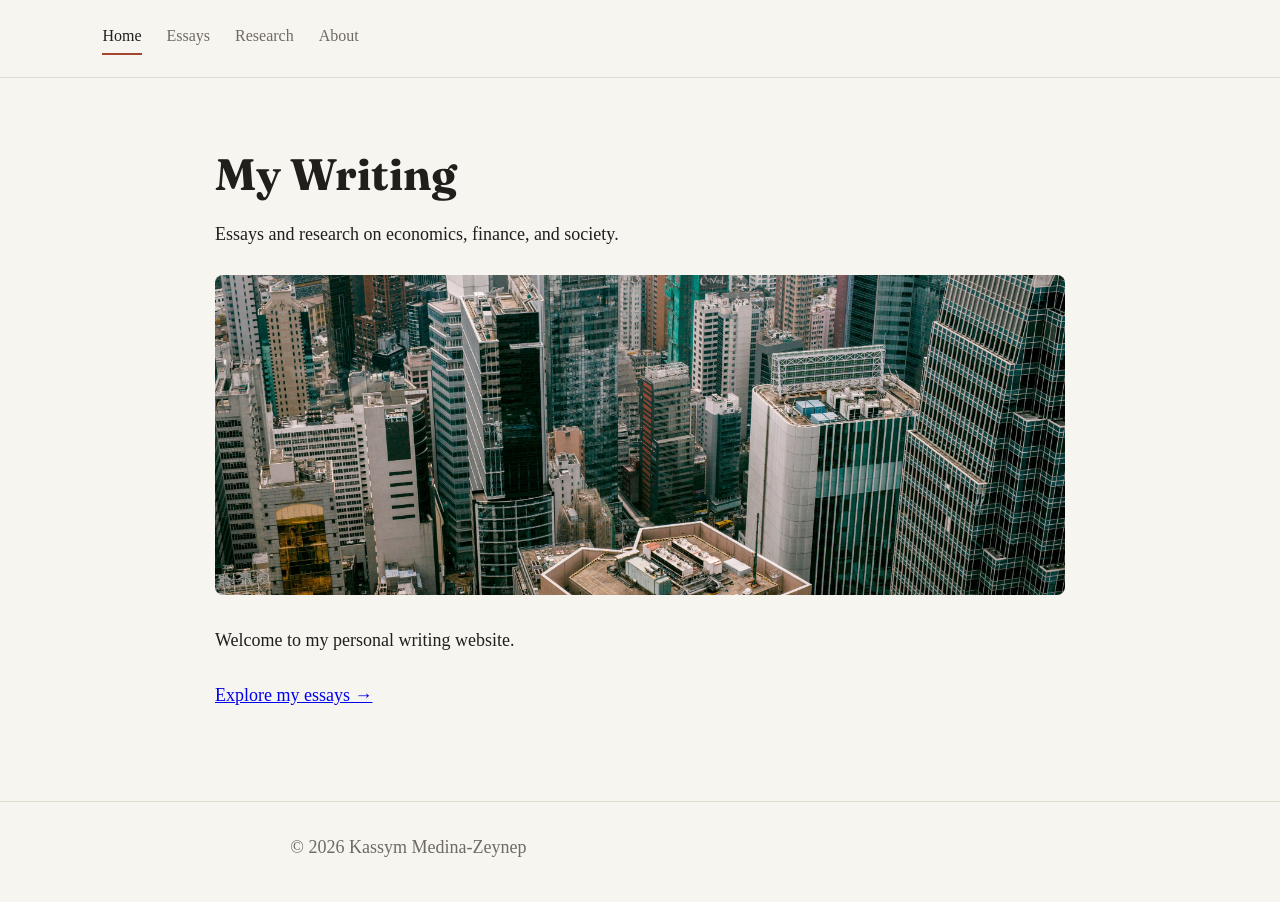
<file: index.html>
<!DOCTYPE html>
<html lang="en">

<head>
    <meta charset="UTF-8">
    <meta name="viewport" content="width=device-width, initial-scale=1.0">

    <title>My Writing</title>
<link rel="preconnect" href="https://fonts.googleapis.com">
<link rel="preconnect" href="https://fonts.gstatic.com" crossorigin>
<link href="https://fonts.googleapis.com/css2?family=Fraunces:opsz,wght@9..144,400;9..144,600&display=swap" rel="stylesheet">
<link rel="stylesheet" href="style.css">
    <link rel="stylesheet" href="style.css">
</head>

<body>

    <nav>
        <a href="index.html" class="active">Home</a>
        <a href="essays.html">Essays</a>
        <a href="research.html">Research</a>
        <a href="about.html">About</a>
    </nav>

   <main>

    <h1>My Writing</h1>

    <p class="lede">
        Essays and research on economics, finance, and society.
    </p>

    <img src="images/hero.jpg" alt="" class="hero-image">

    <p>
        Welcome to my personal writing website.
    </p>

    <a href="essays.html">Explore my essays →</a>

</main>

        <footer>
        <p>© 2026 Kassym Medina-Zeynep</p>
    </footer>

</body>
</html>
</file>
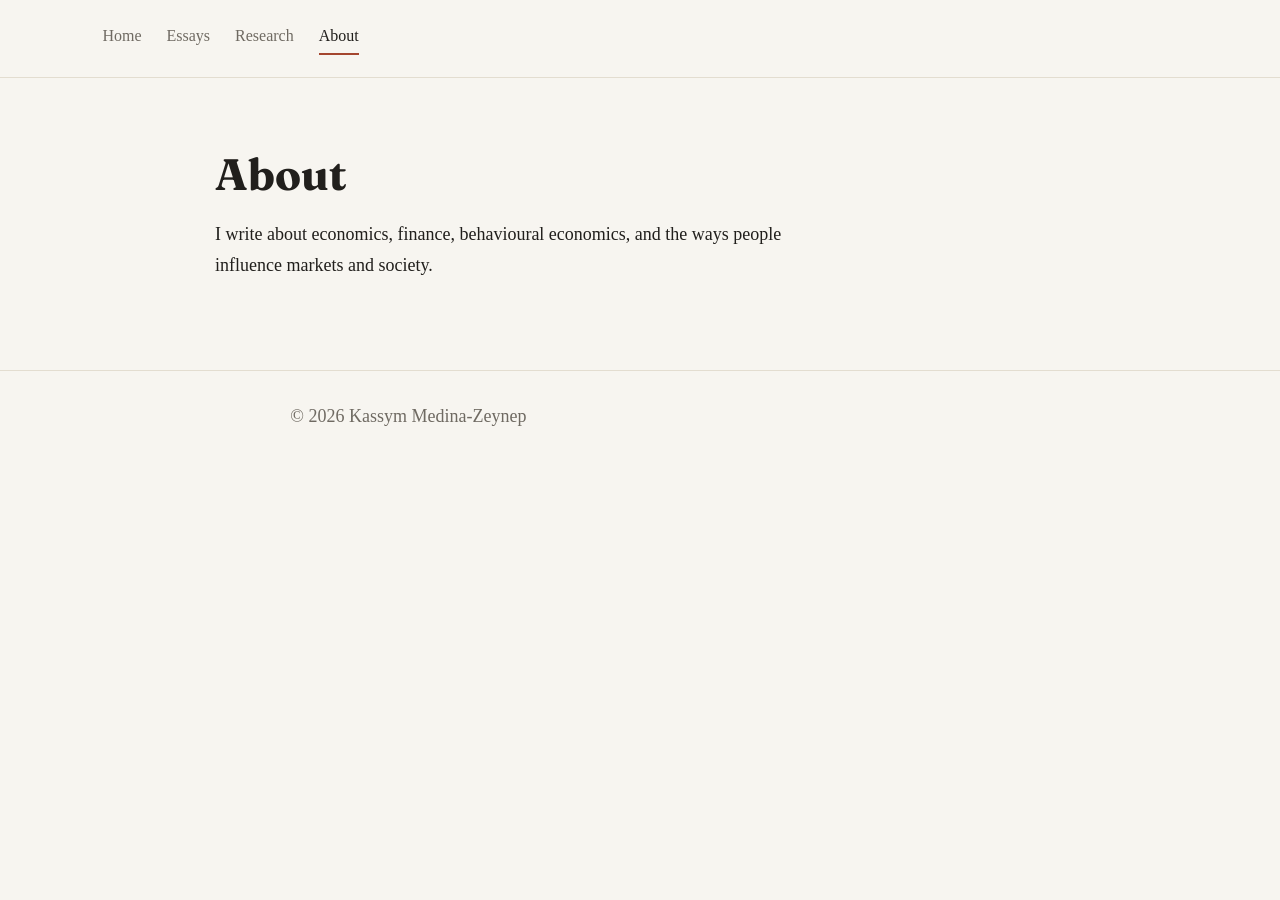
<file: about.html>
<!DOCTYPE html>
<html lang="en">

<head>
    <meta charset="UTF-8">
    <meta name="viewport" content="width=device-width, initial-scale=1.0">
    <title>About</title>
    <link rel="preconnect" href="https://fonts.googleapis.com">
<link rel="preconnect" href="https://fonts.gstatic.com" crossorigin>
<link href="https://fonts.googleapis.com/css2?family=Fraunces:opsz,wght@9..144,400;9..144,600&display=swap" rel="stylesheet">
<link rel="stylesheet" href="style.css">
    <link rel="stylesheet" href="style.css">
</head>

<body>

    <nav>
        <a href="index.html">Home</a>
        <a href="essays.html">Essays</a>
        <a href="research.html">Research</a>
        <a href="about.html" class="active">About</a>
    </nav>

    <main>

        <h1>About</h1>

        <p>
            I write about economics, finance, behavioural economics,
            and the ways people influence markets and society.
        </p>

    </main>
        <footer>
        <p>© 2026 Kassym Medina-Zeynep</p>
    </footer>

</body>
</html>
</file>
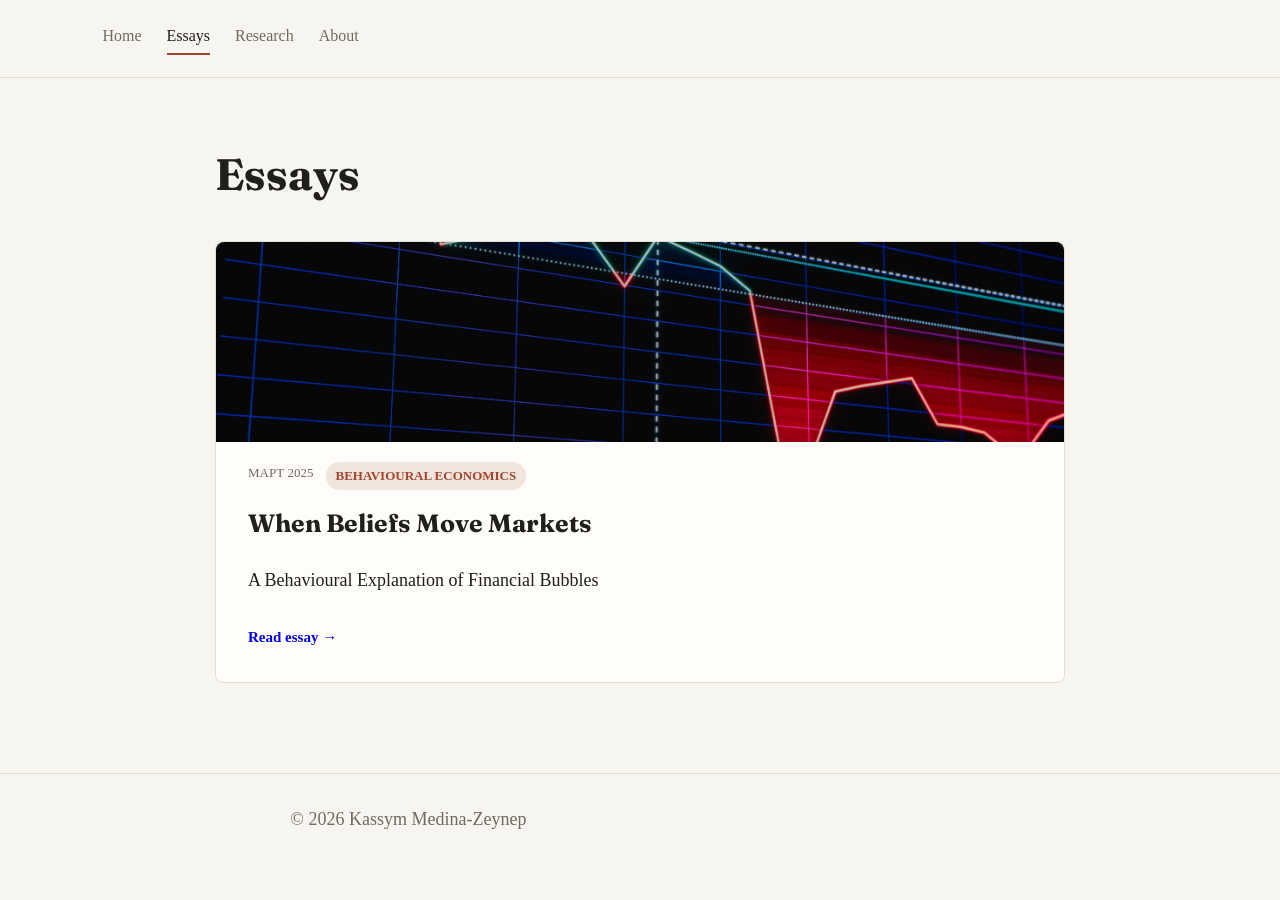
<file: essays.html>
<!DOCTYPE html>
<html lang="en">

<head>
    <meta charset="UTF-8">
    <meta name="viewport" content="width=device-width, initial-scale=1.0">

    <title>Essays</title>
<link rel="preconnect" href="https://fonts.googleapis.com">
<link rel="preconnect" href="https://fonts.gstatic.com" crossorigin>
<link href="https://fonts.googleapis.com/css2?family=Fraunces:opsz,wght@9..144,400;9..144,600&display=swap" rel="stylesheet">
<link rel="stylesheet" href="style.css">
    <link rel="stylesheet" href="style.css">
</head>

<body>

    <nav>
        <a href="index.html">Home</a>
        <a href="essays.html" class="active">Essays</a>
        <a href="research.html">Research</a>
        <a href="about.html">About</a>
    </nav>

    <main>

        <h1>Essays</h1>

        <div class="card-list">
            <article class="card">
                <img src="images/bubble-essay.jpg" alt="" class="card-image">
                <div class="card-meta">
                    <span class="card-date">Март 2025</span>
                    <span class="tag">Behavioural Economics</span>
                </div>

                <h2><a href="essays/financial-bubbles.html">When Beliefs Move Markets</a></h2>

                <p>
                    A Behavioural Explanation of Financial Bubbles
                </p>

                <a href="essays/financial-bubbles.html" class="read-more">
                    Read essay →
                </a>
            </article>
        </div>

    </main>
        <footer>
        <p>© 2026 Kassym Medina-Zeynep</p>
    </footer>

</body>
</html>
</file>
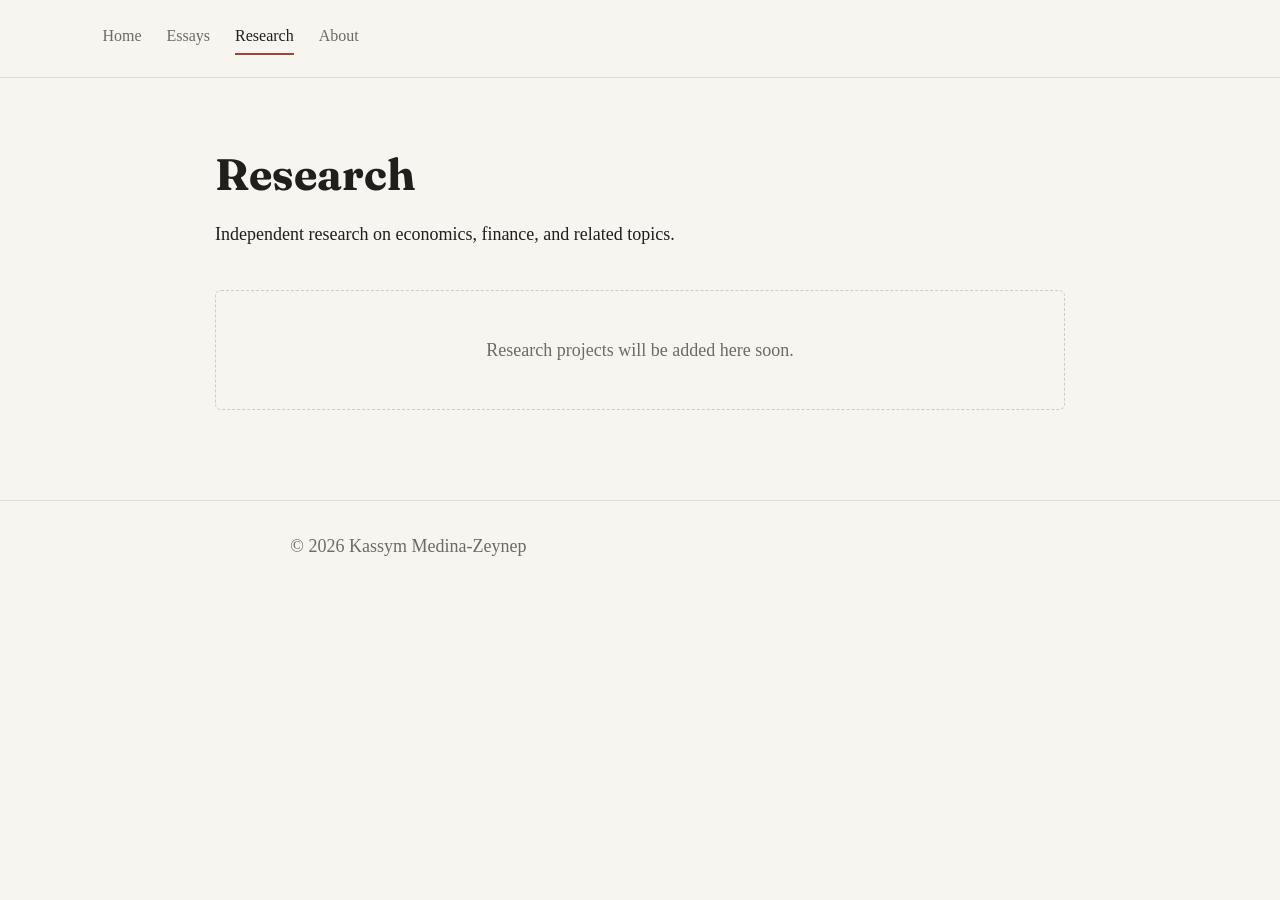
<file: research.html>
<!DOCTYPE html>
<html lang="en">

<head>
    <meta charset="UTF-8">
    <meta name="viewport" content="width=device-width, initial-scale=1.0">
    <title>Research</title>
    <link rel="preconnect" href="https://fonts.googleapis.com">
<link rel="preconnect" href="https://fonts.gstatic.com" crossorigin>
<link href="https://fonts.googleapis.com/css2?family=Fraunces:opsz,wght@9..144,400;9..144,600&display=swap" rel="stylesheet">
<link rel="stylesheet" href="style.css">
    <link rel="stylesheet" href="style.css">
</head>

<body>

    <nav>
        <a href="index.html">Home</a>
        <a href="essays.html">Essays</a>
        <a href="research.html" class="active">Research</a>
        <a href="about.html">About</a>
    </nav>

    <main>

        <h1>Research</h1>

        <p>
            Independent research on economics, finance, and related topics.
        </p>

        <div class="empty-state">
            <p>Research projects will be added here soon.</p>
        </div>

    </main>
        <footer>
        <p>© 2026 Kassym Medina-Zeynep</p>
    </footer>

</body>
</html>
</file>
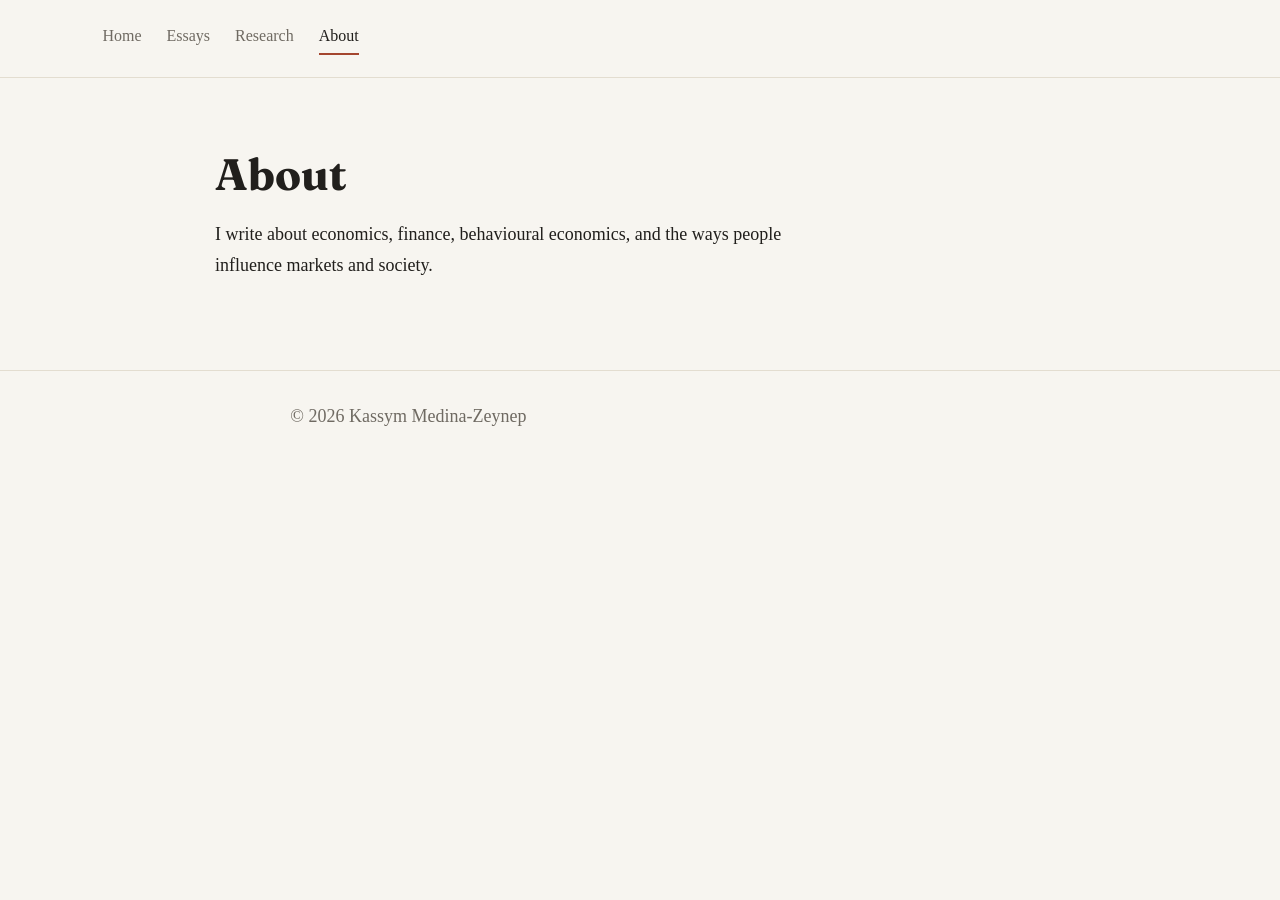
<file: my website/about.html>
<!DOCTYPE html>
<html lang="en">

<head>
    <meta charset="UTF-8">
    <meta name="viewport" content="width=device-width, initial-scale=1.0">
    <title>About</title>
    <link rel="preconnect" href="https://fonts.googleapis.com">
<link rel="preconnect" href="https://fonts.gstatic.com" crossorigin>
<link href="https://fonts.googleapis.com/css2?family=Fraunces:opsz,wght@9..144,400;9..144,600&display=swap" rel="stylesheet">
<link rel="stylesheet" href="style.css">
    <link rel="stylesheet" href="style.css">
</head>

<body>

    <nav>
        <a href="index.html">Home</a>
        <a href="essays.html">Essays</a>
        <a href="research.html">Research</a>
        <a href="about.html" class="active">About</a>
    </nav>

    <main>

        <h1>About</h1>

        <p>
            I write about economics, finance, behavioural economics,
            and the ways people influence markets and society.
        </p>

    </main>
        <footer>
        <p>© 2026 Kassym Medina-Zeynep</p>
    </footer>

</body>
</html>
</file>
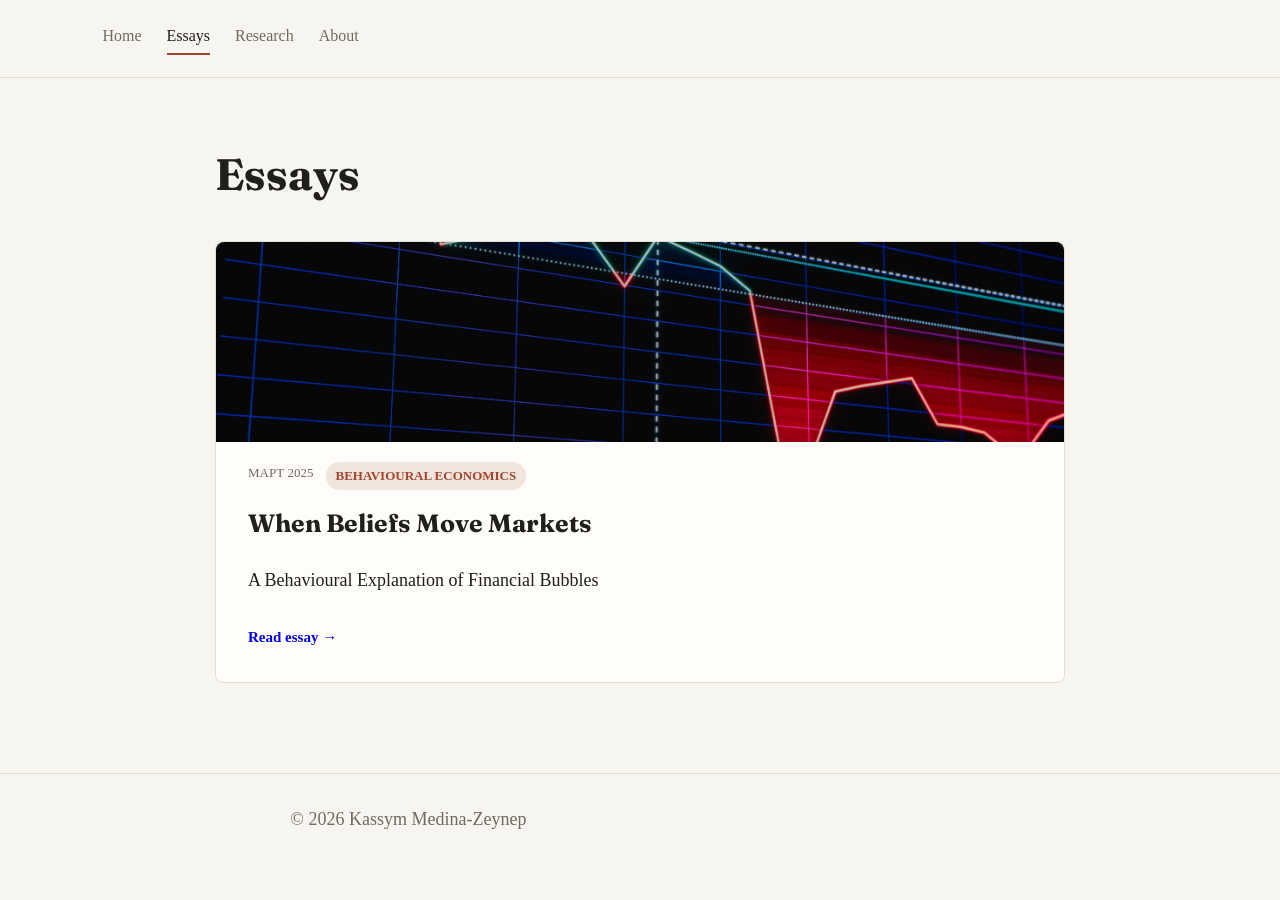
<file: my website/essays.html>
<!DOCTYPE html>
<html lang="en">

<head>
    <meta charset="UTF-8">
    <meta name="viewport" content="width=device-width, initial-scale=1.0">

    <title>Essays</title>
<link rel="preconnect" href="https://fonts.googleapis.com">
<link rel="preconnect" href="https://fonts.gstatic.com" crossorigin>
<link href="https://fonts.googleapis.com/css2?family=Fraunces:opsz,wght@9..144,400;9..144,600&display=swap" rel="stylesheet">
<link rel="stylesheet" href="style.css">
    <link rel="stylesheet" href="style.css">
</head>

<body>

    <nav>
        <a href="index.html">Home</a>
        <a href="essays.html" class="active">Essays</a>
        <a href="research.html">Research</a>
        <a href="about.html">About</a>
    </nav>

    <main>

        <h1>Essays</h1>

        <div class="card-list">
            <article class="card">
                <img src="images/bubble-essay.jpg" alt="" class="card-image">
                <div class="card-meta">
                    <span class="card-date">Март 2025</span>
                    <span class="tag">Behavioural Economics</span>
                </div>

                <h2><a href="essays/financial-bubbles.html">When Beliefs Move Markets</a></h2>

                <p>
                    A Behavioural Explanation of Financial Bubbles
                </p>

                <a href="essays/financial-bubbles.html" class="read-more">
                    Read essay →
                </a>
            </article>
        </div>

    </main>
        <footer>
        <p>© 2026 Kassym Medina-Zeynep</p>
    </footer>

</body>
</html>
</file>
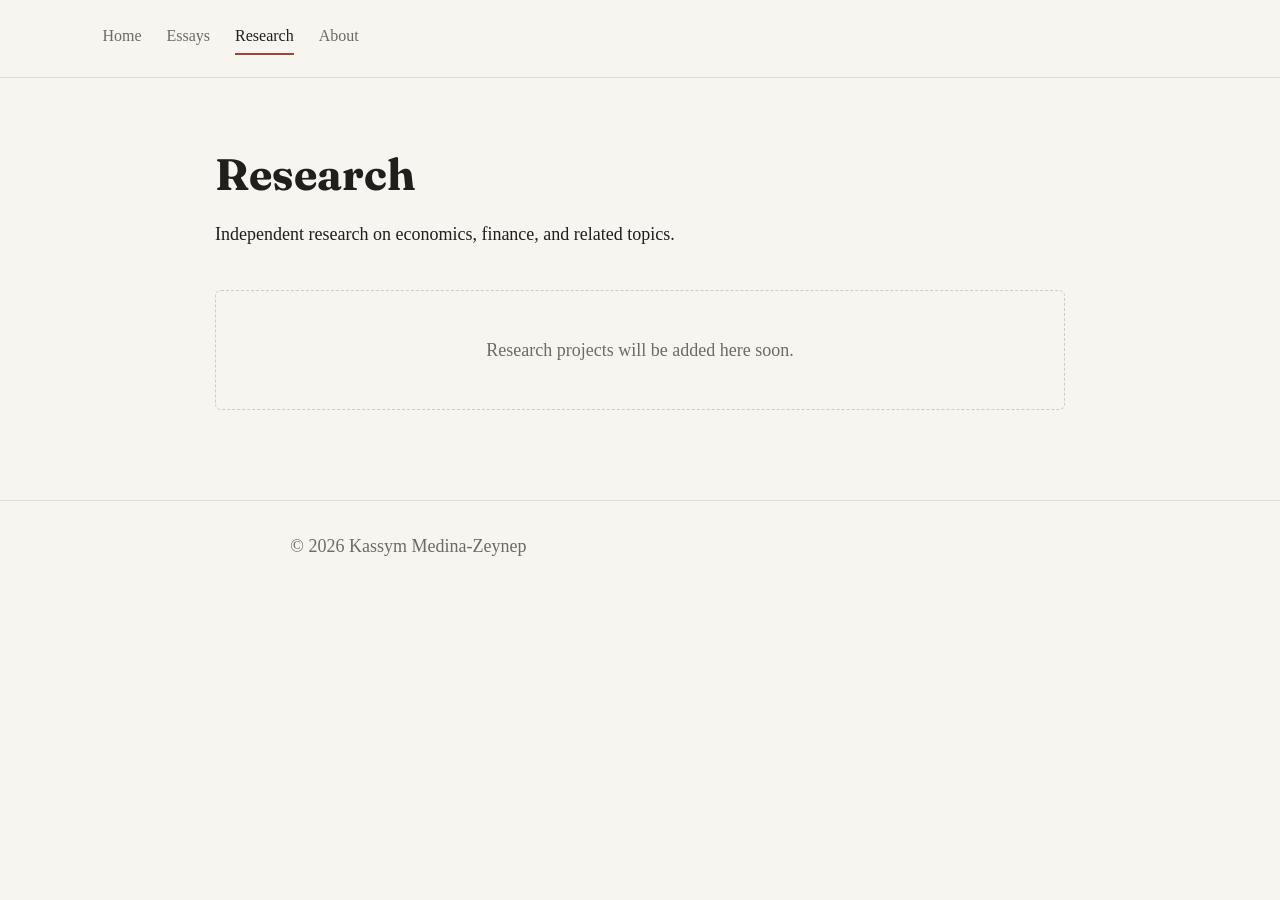
<file: my website/research.html>
<!DOCTYPE html>
<html lang="en">

<head>
    <meta charset="UTF-8">
    <meta name="viewport" content="width=device-width, initial-scale=1.0">
    <title>Research</title>
    <link rel="preconnect" href="https://fonts.googleapis.com">
<link rel="preconnect" href="https://fonts.gstatic.com" crossorigin>
<link href="https://fonts.googleapis.com/css2?family=Fraunces:opsz,wght@9..144,400;9..144,600&display=swap" rel="stylesheet">
<link rel="stylesheet" href="style.css">
    <link rel="stylesheet" href="style.css">
</head>

<body>

    <nav>
        <a href="index.html">Home</a>
        <a href="essays.html">Essays</a>
        <a href="research.html" class="active">Research</a>
        <a href="about.html">About</a>
    </nav>

    <main>

        <h1>Research</h1>

        <p>
            Independent research on economics, finance, and related topics.
        </p>

        <div class="empty-state">
            <p>Research projects will be added here soon.</p>
        </div>

    </main>
        <footer>
        <p>© 2026 Kassym Medina-Zeynep</p>
    </footer>

</body>
</html>
</file>
<file: style.css>
:root {
    --bg: #f7f5f0;
    --bg-card: #fffdf9;
    --text: #211f1c;
    --text-muted: #6f6a62;
    --accent: #a4462f;
    --accent-dark: #7a3b30;
    --border: #e3ddd0;    --font-display: "Fraunces", Georgia, serif;
}

/* ===== GENERAL ===== */

body {
    margin: 0;
    font-family: Georgia, serif;
    background-color: var(--bg);
    color: var(--text);
    line-height: 1.7;
    font-size: 18px;
}


/* ===== NAVIGATION ===== */

nav {
    display: flex;
    flex-wrap: wrap;
    gap: 10px 25px;
    padding: 22px 8%;
    border-bottom: 1px solid var(--border);
    background-color: var(--bg);
    position: sticky;
    top: 0;
}

nav a {
    text-decoration: none;
    color: var(--text-muted);
    font-size: 16px;
    border-bottom: 2px solid transparent;
    padding-bottom: 4px;
}

nav a:hover {
    color: var(--text);
}

nav a.active {
    color: var(--text);
    border-bottom-color: var(--accent);
}


/* ===== MAIN CONTENT ===== */

main {
    max-width: 850px;
    margin: 70px auto;
    padding: 0 30px;
}


/* ===== HEADINGS ===== */

/* ===== HEADINGS ===== */

h1 {
    font-family: var(--font-display);
    font-size: clamp(32px, 5vw, 44px);
    line-height: 1.2;
    margin-bottom: 14px;
}

h2 {
    font-family: var(--font-display);
    font-size: 25px;
    margin-top: 45px;
}


/* ===== PARAGRAPHS ===== */

p {
    font-size: 18px;
    max-width: 68ch;
    margin-bottom: 25px;
}


/* ===== DIVIDER ===== */

hr {
    border: none;
    border-top: 1px solid #ccc;
    margin: 40px 0;
}


/* ===== ESSAY CARDS ===== */

.card-list {
    display: flex;
    flex-direction: column;
    gap: 22px;
    margin-top: 40px;
}

.card {
    background-color: var(--bg-card);
    border: 1px solid var(--border);
    border-radius: 8px;
    padding: 30px 32px;
    transition: box-shadow 0.15s ease, transform 0.15s ease;
}

.card:hover {
    box-shadow: 0 8px 24px rgba(0,0,0,0.07);
    transform: translateY(-2px);
}

.card h2 {
    margin-top: 0;
}

.card h2 a {
    color: var(--text);
    text-decoration: none;
}

.card h2 a:hover {
    color: var(--accent);
}

.card-meta {
    display: flex;
    gap: 12px;
    font-size: 13px;
    text-transform: uppercase;
    color: var(--text-muted);
    margin-bottom: 12px;
}

.tag {
    background-color: #f1e4dd;
    color: var(--accent);
    padding: 3px 10px;
    border-radius: 999px;
    font-weight: 600;
}

.read-more {
    display: inline-block;
    font-size: 15px;
    font-weight: 600;
    text-decoration: none;
}

.read-more:hover {
    text-decoration: underline;
}


/* ===== EMPTY STATE (Research placeholder) ===== */

.empty-state {
    border: 1px dashed #ccc;
    border-radius: 6px;
    padding: 44px 32px;
    text-align: center;
    margin-top: 40px;
}

.empty-state p {
    color: var(--text-muted);
    margin: 0 auto;
}


/* ===== FOOTER ===== */

footer {
    border-top: 1px solid var(--border);
    margin-top: 90px;
    padding: 30px 8% 40px;
    font-size: 14px;
    color: var(--text-muted);
    text-align: center;
}

footer p {
    margin: 0;
}


/* ===== RESPONSIVE / MOBILE ===== */

@media (max-width: 700px) {
    body {
        font-size: 16px;
    }

    nav {
        padding: 18px 6%;
        gap: 8px 18px;
    }

    main {
        margin: 40px auto;
        padding: 0 20px;
    }

    h1 {
        font-size: 30px;
    }

    h2 {
        font-size: 21px;
    }

    .card {
        padding: 22px 20px;
    }

    footer {
        padding: 26px 6% 34px;
    }
}
/* ===== HERO IMAGE ===== */

.hero-image {
    width: 100%;
    height: 320px;
    object-fit: cover;
    border-radius: 8px;
    margin: 10px 0 30px;
    display: block;
}
.card-image {
    width: calc(100% + 64px);
    margin: -30px -32px 20px;
    height: 200px;
    object-fit: cover;
    border-radius: 8px 8px 0 0;
    display: block;
}
</file>
<file: my website/style.css>
:root {
    --bg: #f7f5f0;
    --bg-card: #fffdf9;
    --text: #211f1c;
    --text-muted: #6f6a62;
    --accent: #a4462f;
    --accent-dark: #7a3b30;
    --border: #e3ddd0;    --font-display: "Fraunces", Georgia, serif;
}

/* ===== GENERAL ===== */

body {
    margin: 0;
    font-family: Georgia, serif;
    background-color: var(--bg);
    color: var(--text);
    line-height: 1.7;
    font-size: 18px;
}


/* ===== NAVIGATION ===== */

nav {
    display: flex;
    flex-wrap: wrap;
    gap: 10px 25px;
    padding: 22px 8%;
    border-bottom: 1px solid var(--border);
    background-color: var(--bg);
    position: sticky;
    top: 0;
}

nav a {
    text-decoration: none;
    color: var(--text-muted);
    font-size: 16px;
    border-bottom: 2px solid transparent;
    padding-bottom: 4px;
}

nav a:hover {
    color: var(--text);
}

nav a.active {
    color: var(--text);
    border-bottom-color: var(--accent);
}


/* ===== MAIN CONTENT ===== */

main {
    max-width: 850px;
    margin: 70px auto;
    padding: 0 30px;
}


/* ===== HEADINGS ===== */

/* ===== HEADINGS ===== */

h1 {
    font-family: var(--font-display);
    font-size: clamp(32px, 5vw, 44px);
    line-height: 1.2;
    margin-bottom: 14px;
}

h2 {
    font-family: var(--font-display);
    font-size: 25px;
    margin-top: 45px;
}


/* ===== PARAGRAPHS ===== */

p {
    font-size: 18px;
    max-width: 68ch;
    margin-bottom: 25px;
}


/* ===== DIVIDER ===== */

hr {
    border: none;
    border-top: 1px solid #ccc;
    margin: 40px 0;
}


/* ===== ESSAY CARDS ===== */

.card-list {
    display: flex;
    flex-direction: column;
    gap: 22px;
    margin-top: 40px;
}

.card {
    background-color: var(--bg-card);
    border: 1px solid var(--border);
    border-radius: 8px;
    padding: 30px 32px;
    transition: box-shadow 0.15s ease, transform 0.15s ease;
}

.card:hover {
    box-shadow: 0 8px 24px rgba(0,0,0,0.07);
    transform: translateY(-2px);
}

.card h2 {
    margin-top: 0;
}

.card h2 a {
    color: var(--text);
    text-decoration: none;
}

.card h2 a:hover {
    color: var(--accent);
}

.card-meta {
    display: flex;
    gap: 12px;
    font-size: 13px;
    text-transform: uppercase;
    color: var(--text-muted);
    margin-bottom: 12px;
}

.tag {
    background-color: #f1e4dd;
    color: var(--accent);
    padding: 3px 10px;
    border-radius: 999px;
    font-weight: 600;
}

.read-more {
    display: inline-block;
    font-size: 15px;
    font-weight: 600;
    text-decoration: none;
}

.read-more:hover {
    text-decoration: underline;
}


/* ===== EMPTY STATE (Research placeholder) ===== */

.empty-state {
    border: 1px dashed #ccc;
    border-radius: 6px;
    padding: 44px 32px;
    text-align: center;
    margin-top: 40px;
}

.empty-state p {
    color: var(--text-muted);
    margin: 0 auto;
}


/* ===== FOOTER ===== */

footer {
    border-top: 1px solid var(--border);
    margin-top: 90px;
    padding: 30px 8% 40px;
    font-size: 14px;
    color: var(--text-muted);
    text-align: center;
}

footer p {
    margin: 0;
}


/* ===== RESPONSIVE / MOBILE ===== */

@media (max-width: 700px) {
    body {
        font-size: 16px;
    }

    nav {
        padding: 18px 6%;
        gap: 8px 18px;
    }

    main {
        margin: 40px auto;
        padding: 0 20px;
    }

    h1 {
        font-size: 30px;
    }

    h2 {
        font-size: 21px;
    }

    .card {
        padding: 22px 20px;
    }

    footer {
        padding: 26px 6% 34px;
    }
}
/* ===== HERO IMAGE ===== */

.hero-image {
    width: 100%;
    height: 320px;
    object-fit: cover;
    border-radius: 8px;
    margin: 10px 0 30px;
    display: block;
}
.card-image {
    width: calc(100% + 64px);
    margin: -30px -32px 20px;
    height: 200px;
    object-fit: cover;
    border-radius: 8px 8px 0 0;
    display: block;
}
</file>
